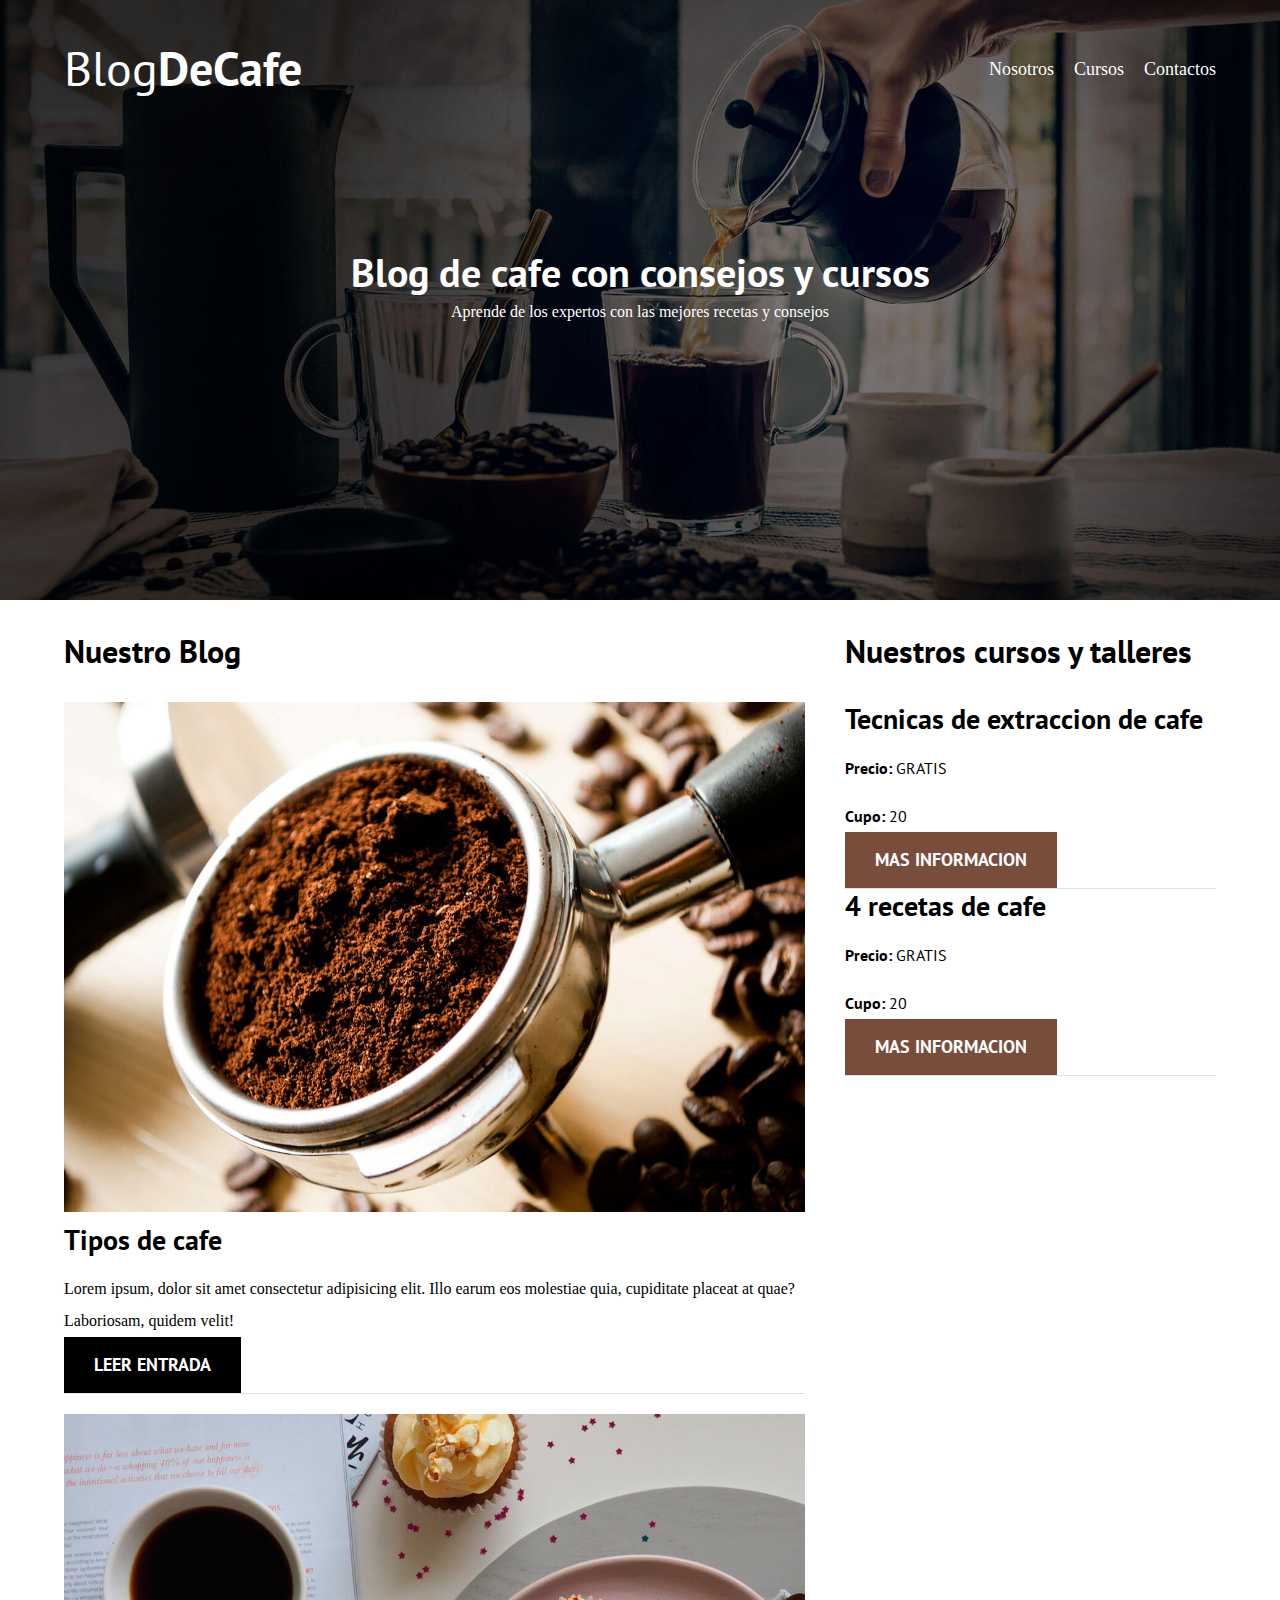
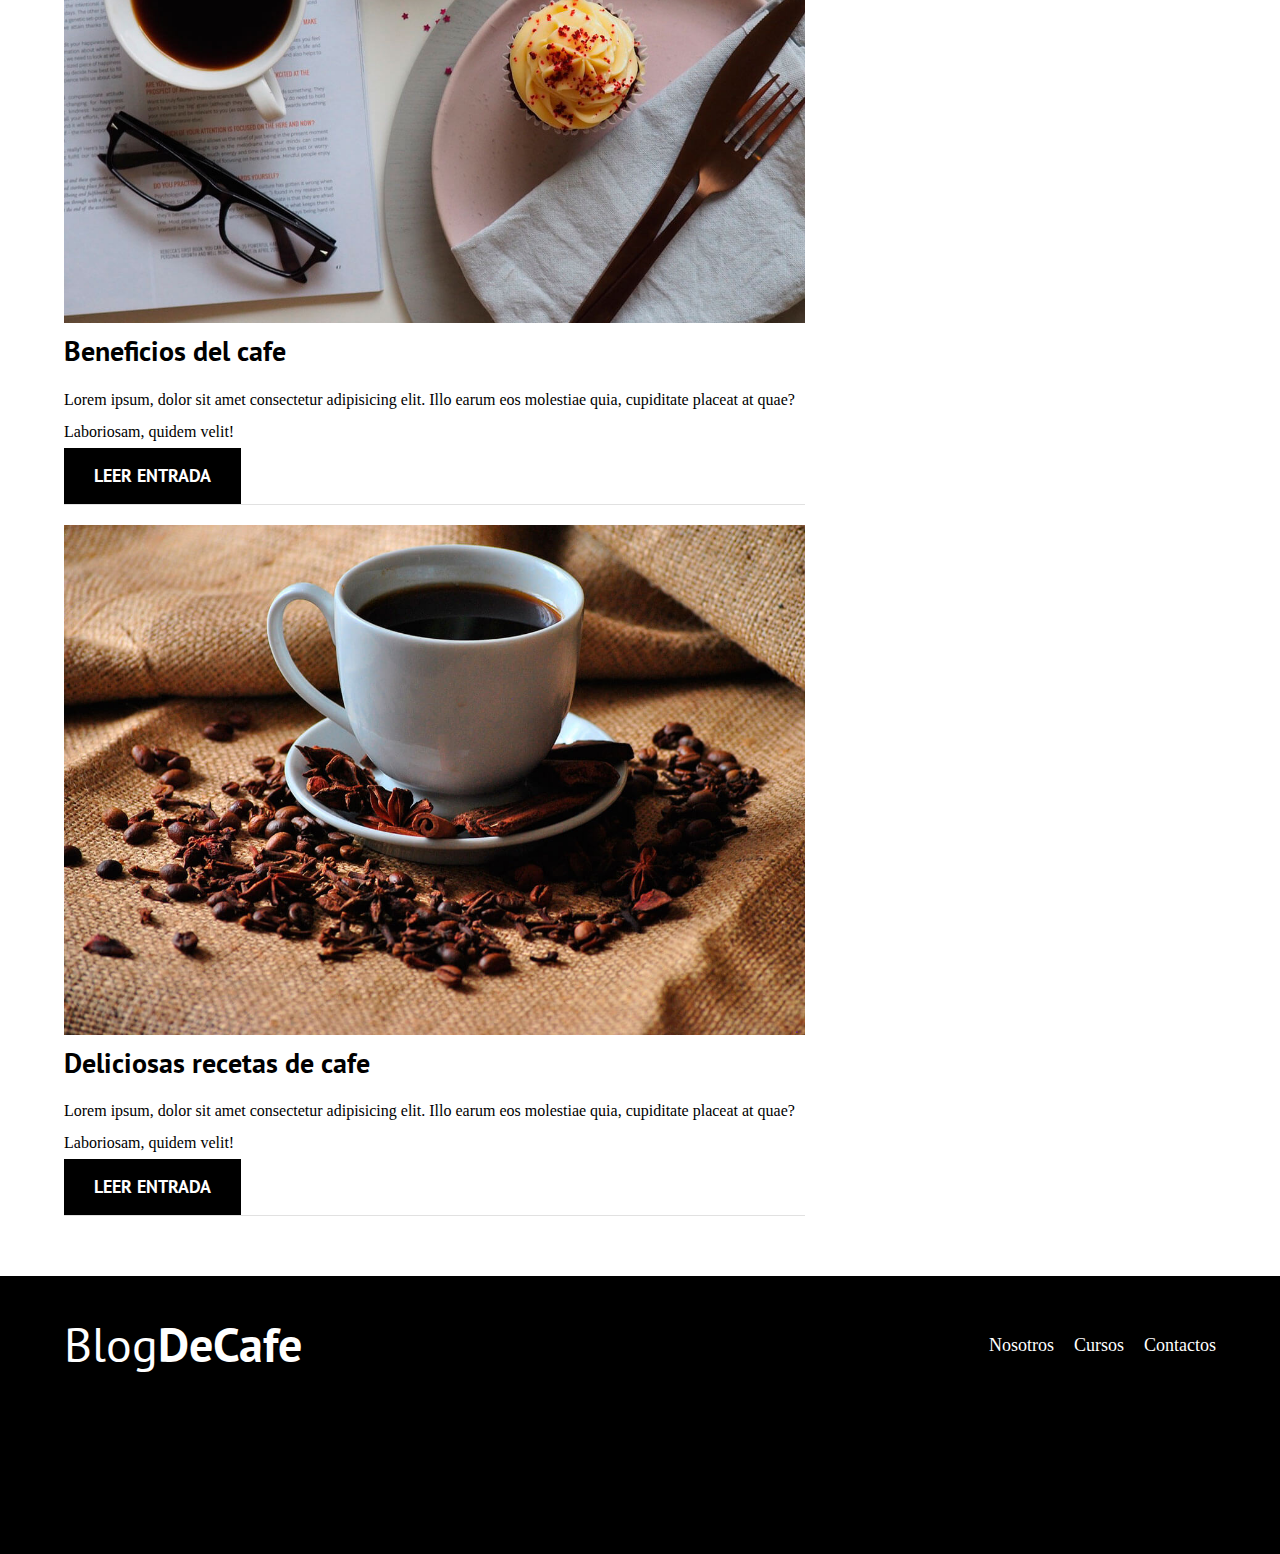
<file: blogdecafe_inicio/index.html>
<!DOCTYPE html>
<html lang="en">
  <head>
    <meta charset="UTF-8" />
    <meta http-equiv="X-UA-Compatible" content="IE=edge" />
    <meta name="viewport" content="width=device-width, initial-scale=1.0" />
    <title>Blog de cafe</title>
    <link rel="stylesheet" href="css/normalize.css" />
    <link rel="preconnect" href="https://fonts.googleapis.com" />
    <link rel="preconnect" href="https://fonts.gstatic.com" crossorigin />
    <link
      href="https://fonts.googleapis.com/css2?family=Open+Sans&family=PT+Sans:wght@400;700&display=swap"
      rel="stylesheet"
    />
    <link rel="stylesheet" href="css/style.css" />
  </head>
  <body>
    <header class="header">
      <div class="contenedor">
        <div class="barra">
          <a class="logo" href="index.html"  >
            <h1 class="logo__nombre no-margin centrar-texto">Blog<span class="logo__bold">DeCafe</spa></h1>
          </a>
          <nav class="navegacion">
            <a href="nosotros.html" class="navegacion__enlace">Nosotros</a>
            <a href="cursos.html" class="navegacion__enlace">Cursos</a>
            <a href="contacto.html" class="navegacion__enlace">Contactos</a>
          </nav>
        </div>
      </div>
      <div class="header__texto">

        <h2 class="no-margin">Blog de cafe con consejos y cursos</h2>
        <p class="no-margin">
          Aprende de los expertos con las mejores recetas y consejos
        </p>
      </div>
    </header>
    <div class="contenedor contenido-principal">
      <main class="blog">
        <h3> Nuestro Blog</h3>
        <article class="entrada">
          <div class="entrada__imagen">
            <img src="img/blog1.jpg" alt="imagen blog">
            <div class="entreda__contenido">
              <h4 class="no-margin">Tipos de cafe</h4>
              <p>Lorem ipsum, dolor sit amet consectetur adipisicing elit. Illo earum eos molestiae quia, cupiditate placeat at quae? Laboriosam, quidem velit!</p>
              <a class="boton boton--primario" href="entrada.html">Leer entrada</a>
            </div>
          </div>
        </article>

        <article class="entrada">
          <div class="entrada__imagen">
            <img src="img/blog2.jpg" alt="imagen blog">
            <div class="entreda__contenido">
              <h4 class="no-margin">Beneficios del cafe</h4>
              <p>Lorem ipsum, dolor sit amet consectetur adipisicing elit. Illo earum eos molestiae quia, cupiditate placeat at quae? Laboriosam, quidem velit!</p>
              <a class="boton boton--primario" href="entrada.html">Leer entrada</a>
            </div>
          </div>
        </article>

        <article class="entrada">
          <div class="entrada__imagen">
            <img src="img/blog3.jpg" alt="imagen blog">
            <div class="entreda__contenido">
              <h4 class="no-margin">Deliciosas recetas de cafe</h4>
              <p>Lorem ipsum, dolor sit amet consectetur adipisicing elit. Illo earum eos molestiae quia, cupiditate placeat at quae? Laboriosam, quidem velit!</p>
              <a class="boton boton--primario" href="entrada.html">Leer entrada</a>
            </div>
          </div>
        </article>

      </main>
      <aside class="sidebar">
        <h3>Nuestros cursos y talleres</h3>
        <ul class="cursos no-padding">
              <li class="widget-cursos">
                <h4 class="no-margin">Tecnicas de extraccion de cafe</h4>
                <p class="widget-cursos_label">Precio:
                  <span class="widget_cursos_info">GRATIS</span>

                </p>
                <p class="widget-cursos_label">Cupo:
                  <span class="widget_cursos_info">20</span>
                  
                </p>
                <a class="boton boton--secundario" href="entrada.html">Mas informacion</a>
              </li>
              <li class="widget-cursos">
                <h4 class="no-margin">4 recetas de cafe</h4>
                <p class="widget-cursos_label">Precio:
                  <span class="widget_cursos_info">GRATIS</span>

                </p>
                <p class="widget-cursos_label">Cupo:
                  <span class="widget_cursos_info">20</span>
                  
                </p>
                <a class="boton boton--secundario" href="entrada.html">Mas informacion</a>
              </li>
        </ul>
      </aside>
    </div>
    <footer>
      <div class="contenedor">
        <div class="barra">
          <a class="logo" href="index.html"  >
            <h1 class="logo__nombre no-margin centrar-texto">Blog<span class="logo__bold">DeCafe</spa></h1>
          </a>
          <nav class="navegacion">
            <a href="nosotros.html" class="navegacion__enlace">Nosotros</a>
            <a href="cursos.html" class="navegacion__enlace">Cursos</a>
            <a href="contacto.html" class="navegacion__enlace">Contactos</a>
          </nav>
        </div>
      </div>
      <div class="header__texto">
    </footer>
  </body>
</html>
</file>
<file: blogdecafe_inicio/css/style.css>
:root{
    --fuenteHeading : 'PT sans', sans-serif;
    --fuenteParrafos:'Open sans', sans-serif;

    --primario:#784d3c;
    --claro:#e1e1e1;
    --blanco: #ffffff;
    --negro:#000000;

}

html{

box-sizing: border-box;
font-size: 62.5%;

}

*,*::before*::after{
    box-sizing: inherit;
}

body{

    font-size: var(--fuenteParrafos);
    font-size: 1.6rem;
    line-height: 2;
}

/*variables globales*/

.contenedor{
    max-width: 120rem;
    width: 90%;
    width: min(90%,120rem);
    margin: 0 auto;

}

a{
    text-decoration: none;
}
h1,h2,h3,h4{
font-family: var(--fuenteHeading);
line-height: 1.2;

}
h1{
    font-size: 4.8rem;
}
h2{
    font-size: 4rem;
}
h3{
    font-size: 3.2rem;
}
h4{
    font-size: 2.8rem;
}

img{
    max-width: 100%;
}

/*utilidades*/
.no-margin{
    margin: 0;
}

.no-padding{
    padding: 0;
}
.centrar-texto{
    text-align: center;
}
/**Header*/

.header{
    background-image: url(../img/banner.jpg);
    height: 60rem;
    background-size: cover;
    background-repeat: no-repeat;
    background-position:center center;
}

.header__texto{
    text-align: center;
    color: var(--blanco);
    margin-top: 5rem;
}
@media(min-width:768px){
    .header__texto{
        margin-top: 15rem;
    }
}
.barra{
    padding-top: 4rem;
}

@media(min-width:768px){
    .barra{
        display: flex;
        justify-content: space-between;
        align-items: center;
    }
}

.logo{
color: var(--blanco);
}

.logo__nombre{
font-weight: 400;
}

.logo__bold{
font-weight: 700;
}
@media (min-width: 768px) {
    .navegacion{
        display: flex;
        gap: 2rem;
    }
}
.navegacion__enlace{
    display: block;
    text-align: center;
    font-size: 1.8rem;
    color: var(--blanco);
}

@media (min-width: 768px) {
    .contenido-principal{
        display: grid;
        grid-template-columns: 2fr 1fr;
        column-gap: 4rem;
    }
}

.entrada{
    border-bottom: 1px solid var(--claro);
margin-bottom: 2rem;
}

.entrada :last-of-type{
    border:none;
    margin-bottom: 0;
}

.boton{
    display: block;
    font-family: var(--fuenteHeading);
    color: var(--blanco);
    text-align: center;
    padding: 1rem 3rem;
    font-size: 1.8rem;
    text-transform: uppercase;
    font-weight: 700;
    margin-bottom: 2rem;
}

@media (min-width: 768px) {
    .boton{
        display: inline-block;
     
    }
}

.boton--primario{
    background-color: var(--negro);
}

.boton--secundario{
    background-color: var(--primario);
}
.cursos{
    list-style: none;
}
.widget-cursos_label{
font-family: var(--fuenteHeading);
font-weight: bold;
}
.widget_cursos_info{
font-weight: normal;
}

.widget-cursos{
    border-bottom: 1px solid var(--claro);
}

.widget-cursos :last-of-type{
border:none;
margin-bottom: 0;
}

footer{
    background-color: var(--negro);
padding-bottom: 3rem;
margin-top: 4rem;
}
</file>
